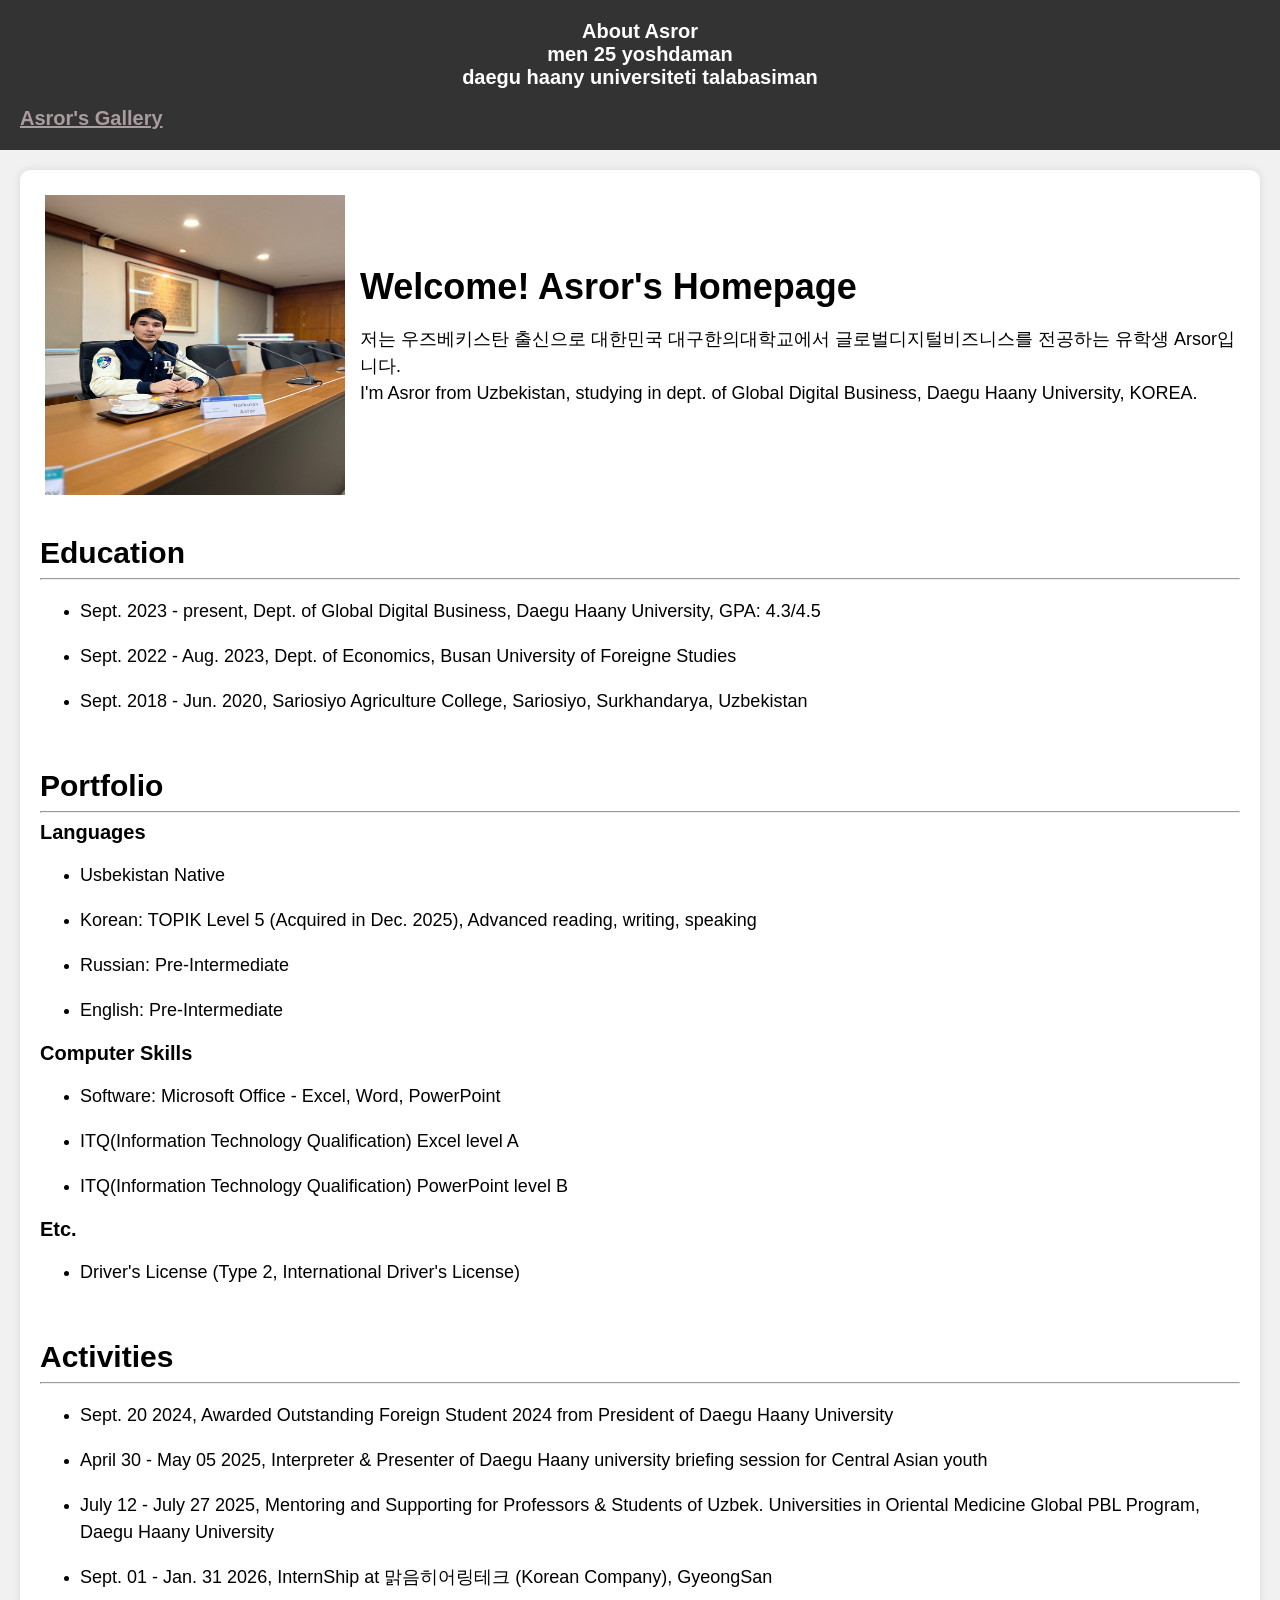
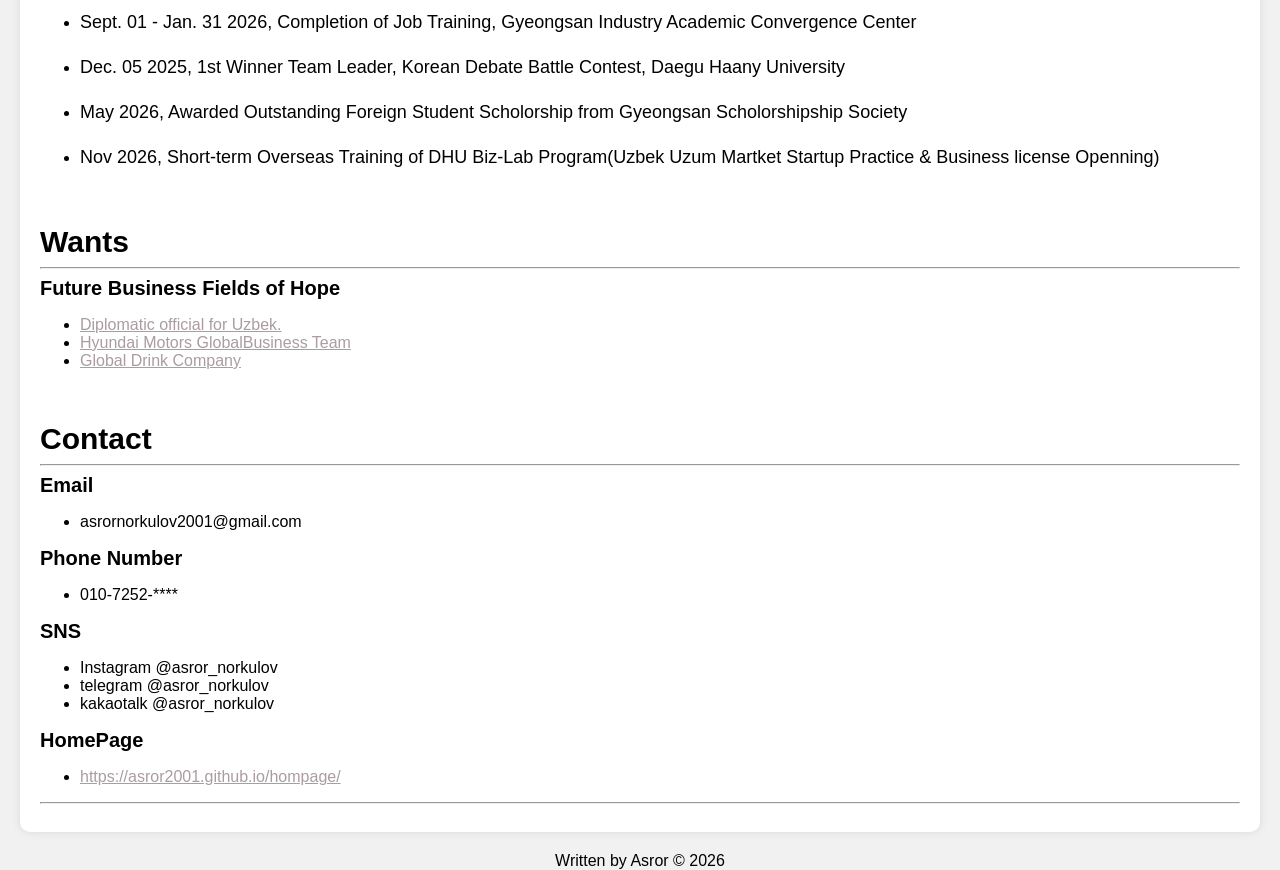
<file: index.html>
<!DOCTYPE html>
<html>
<head>
	<title>Norkulov Asror</title>
	<meta charset="UTF-8">
	<meta name="viewport" content="width=device-width, initial-scale=1.0">
	<link rel="stylesheet" href="css/styles.css">
</head>
<body>
	<header>
		<h3>About Asror <br>men 25 yoshdaman<br>
		daegu haany universiteti talabasiman </h3><br>
		<div class="left"><h3><a href="Gallery.html" target="_blank">Asror's Gallery</a></h3></div>
	</header>
	<main>
		<div style="display: flex; align-items: center;">
			<div style="flex-shrink: 0; margin-right: 20px;">
				<img src="img/profile2.jpg" alt="Profile picture" height="300px" width="300px">
			</div>
			<div>
				<h1> Welcome! Asror's Homepage  </h1>
				<p> 저는 우즈베키스탄 출신으로 대한민국 대구한의대학교에서 글로벌디지털비즈니스를 전공하는 유학생 Arsor입니다.<br>
					I'm Asror from Uzbekistan, studying in dept. of Global Digital Business, Daegu Haany University, KOREA.
				</p>	
			</div>		   
		</div>
		<br><br>
		<h2>Education</h2>
		<hr>
	    <ul>
			<li><p> Sept. 2023 - present,    Dept. of Global Digital Business, Daegu Haany University,
				                             GPA: 4.3/4.5</p></li>
			<li><p> Sept. 2022 - Aug. 2023,  Dept. of Economics, Busan University of Foreigne Studies</p></li>
			<li><p> Sept. 2018 - Jun. 2020,  Sariosiyo Agriculture College, Sariosiyo, Surkhandarya, Uzbekistan </p></li>
		</ul>
        <br>
        <br>
		
		<h2>Portfolio</h2>
		<hr>
		<h3>Languages</h3>
		<ul>
			<li><p>Usbekistan Native </p></li>
			<li><p>Korean: TOPIK Level 5 (Acquired in Dec. 2025), Advanced reading, writing, speaking</p></li>
            <li><p>Russian: Pre-Intermediate</p></li>
            <li><p>English: Pre-Intermediate</p></li>
		</ul>
		<h3>Computer Skills</h3>
		<ul> 
			<li><p>Software: Microsoft Office - Excel, Word, PowerPoint</p></li>
			<li><p>ITQ(Information Technology Qualification) Excel level A</p></li>
            <li><p>ITQ(Information Technology Qualification) PowerPoint level B</p></li>
		</ul>
		<h3>Etc.</h3>
		<ul><li><p>Driver's License (Type 2, International Driver's License)</p></li></ul>
		
		<br>
        <br>
		<h2>Activities</h2>
		<hr>
	    <ul>
			<li><p> Sept. 20  2024,          Awarded Outstanding Foreign Student 2024 from President of Daegu Haany University</p></li>
			<li><p> April 30 - May 05 2025,  Interpreter & Presenter of Daegu Haany university briefing session for Central Asian youth</p></li>
			<li><p> July 12 - July 27 2025,  Mentoring and Supporting for Professors & Students of Uzbek. Universities in Oriental Medicine Global PBL Program, Daegu Haany University</p></li>
		    <li><p> Sept. 01 - Jan. 31 2026, InternShip at 맑음히어링테크 (Korean Company), GyeongSan</p>  </li>
			<li><p> Sept. 01 - Jan. 31 2026, Completion of Job Training, Gyeongsan Industry Academic Convergence Center</li>			
		    <li><p> Dec. 05 2025,            1st Winner Team Leader, Korean Debate Battle Contest, Daegu Haany University</p> </li>
			<li><p> May 2026,                Awarded Outstanding Foreign Student Scholorship from Gyeongsan Scholorshipship Society</p> </li>
			<li><p> Nov 2026,                Short-term Overseas Training of DHU Biz-Lab Program(Uzbek Uzum Martket Startup Practice & Business license Openning) </p> </li>
		</ul>
        
        <br>
        <br>
        <h2>Wants</h2>
		<hr>
		<h3>Future Business Fields of Hope</h3>
        <ul>
			<li><a href="  " target="_blank">Diplomatic official for Uzbek. </a></li>
			<li><a href="http://www.hyundai.com" target ="_blank">Hyundai Motors GlobalBusiness Team</a></li>
			<li><a href="http://www.coca-cola.com" target ="_blank">Global Drink Company</a></li>
		</ul>

        <br>
        <br>
		<h2>Contact</h2>
		<hr>
		<h3>Email</h3>
		<ul>
			<li>asrornorkulov2001@gmail.com</li>
		</ul>
		<h3>Phone Number</h3>
		<ul>
			<li>010-7252-****</li>
		</ul>
        <h3>SNS</h3>
		<ul>
			<li> Instagram  @asror_norkulov</li>
            <li> telegram   @asror_norkulov</li>
            <li> kakaotalk  @asror_norkulov</li>
		</ul>
        <h3>HomePage</h3>
		<ul>
			<li><a href="https://asror2001.github.io/hompage/">https://asror2001.github.io/hompage/</a></li>
		</ul>
        <hr>     
           		
    </main>
	<div class ="center">
    	<footer> Written by Asror © 2026
		</footer>
	</div>
</body>
</html>
</file>
<file: css/styles.css>
/* CSS code to style your page */
		.center {
        display: flex;
        justify-content: center;
        align-items: center;
    	}

		.right {
        display: flex;
        justify-content: right;
        align-items: right;
		}

	    .left {
        display: flex;
        justify-content: left;
        align-items: left;
		}

		body {
			font-family: Arial, sans-serif;
			background-color: #f1f1f1;
			margin: 0;
			padding: 0;
		}

		header {
			background-color: #333;
			color: #fff;
			padding: 20px;
			text-align: center;
		}

		h1 {
			font-size: 36px;
			margin: 0;
		}
		h2 {
			font-size: 30px;
			margin: 0;
			font-color:red;
		}
		h3 {
			font-size: 20px;
			margin: 0;
		}
		main {
			margin: 20px;
			padding: 20px;
			background-color: #fff;
			box-shadow: 0px 0px 10px rgba(0, 0, 0, 0.1);
			border-radius: 10px;
		}

		p {
			font-size: 18px;
			line-height: 1.5;
		}

		img {
			max-width : 80%
			height : auto;
			float : left;  /*이미지간 공백 없앰*/
        	margin : 1.68%;
		}
		
		a:link {
			color : rgb(170, 156, 159);
			}
		a:visited {
			color : rgb(22, 141, 221);
			}
		a:hover {
			color : red;
			}
		a:active {
			color : rgb(151, 185, 151)
			}         
		
		
		/* Media query for small devices */
		@media only screen and (max-width: 600px) {
			header {
				padding: 10px;
			}

			h1 {
				font-size: 24px;
			}
			h2 {
				font-size: 22px;
			}
			h3 {
				font-size: 18px;
			}

			main {
				margin: 10px;
				padding: 10px;
			}

			p {
				font-size: 16px;
				line-height: 1.3;
			}
			
			div {
				display: flex;
				flex-direction: column;
				align-items: center;
			}
			
			a > img {
				height: 80%;
				width: 60%;
			}
			
			h3 {
				margin-top: 10px;
			}
			
			ul {
				margin-top: 0;
			}
			
			a > img {
				margin-top: 10px;
                
			}
			
			ul > li {
				margin-bottom: 10px;
			}
		
            
            
		footer {
			padding: 10px;
			font-size: 14px;
			text-align: center;
			color: #333;
		}
</file>
